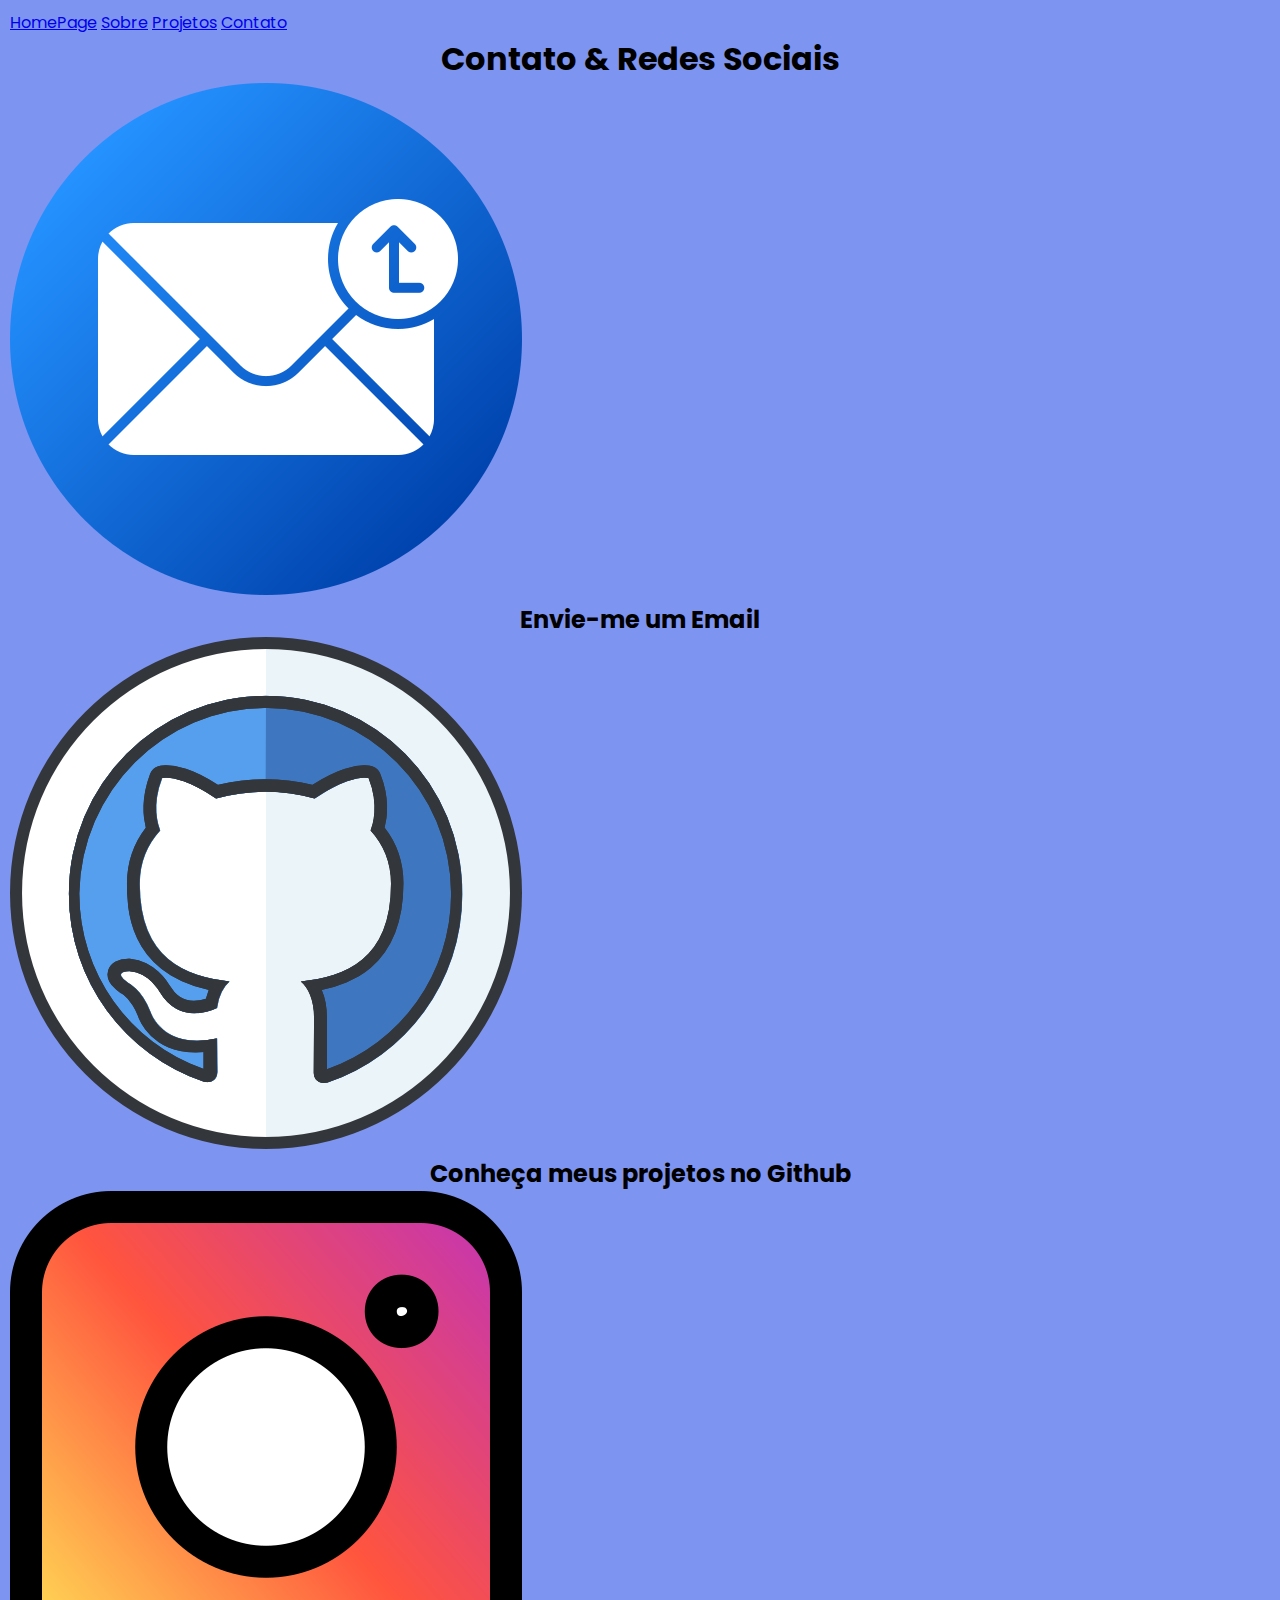
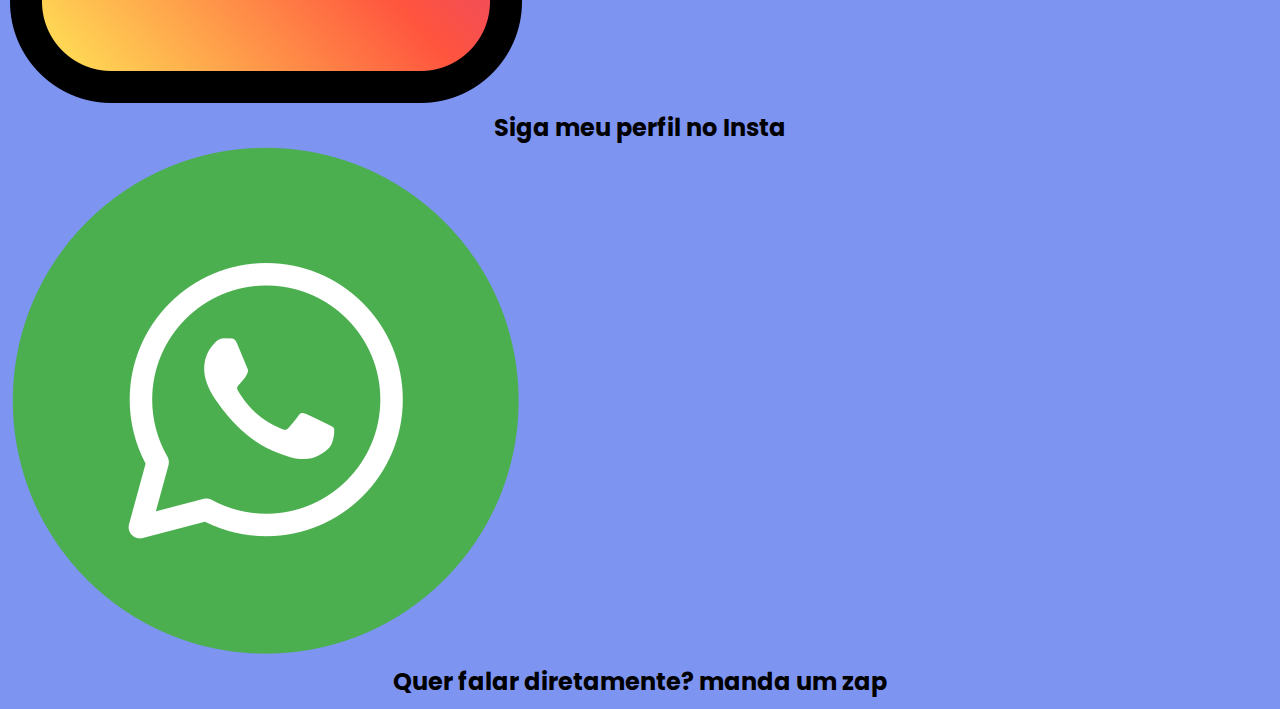
<file: pages/contato.html>
<!DOCTYPE html>
<html lang="pt-br">

<head>
    <meta charset="UTF-8">
    <meta name="viewport" content="width=device-width, initial-scale=1.0">
    <link rel="stylesheet" href="../style.css">
    <title>Contato</title>
</head>

<body>
    <main class="hero">

        <!-- Cabeçalho -->
        <meu-header class="header"></meu-header>
        <!-- Seção de Apresentação -->
        <section class="contato-page">
            <h1>Contato & Redes Sociais</h1>
            <div class="redes-sociais">

                <span class="rede">
                    <a href="mailto:davson@davson.dev.br"><img src="../imagens/emailIcon.png" alt="logo de email"></a>
                    <h2>Envie-me um Email</h2>
                </span>

                 <span class="rede">
                    <a href="https://github.com/DavsonMelo" target="_blank" rel="noopener noreferrer"><img src="../imagens/githubIcon.png" alt="logo do Github"></a>
                    <h2>Conheça meus projetos no Github</h2>
                </span>
                <span class="rede insta">
                    <a href="https://www.instagram.com/davson_frontend/" target="_blank"><img src="../imagens/instagramIcon.png" alt="logo do Instagram"></a>
                    <h2>Siga meu perfil no Insta</h2>
                </span>

                 <span class="rede">
                    <a href="https://wa.me/5547984952412?text=Olá%20Davson!%20Acompanhei%20seu%20portfólio%20e%20gostei%20muito%20do%20seu%20trabalho.%20Podemos%20conversar%3F
" target="_blank" rel="noopener noreferrer"><img src="../imagens/whatsappIcon.png" alt="logo do Whatsapp"></a>
                    <h2>Quer falar diretamente? manda um zap</h2>
                </span>
            </div>

        </section>
    </main>

     <!-- Rodapé (mesmo vazio, pra estrutura) -->
  <footer>
    <!-- Aqui futuramente: redes sociais, copyright etc. -->
  </footer>

    <script src="../script.js"></script>
</body>

</html>
</file>
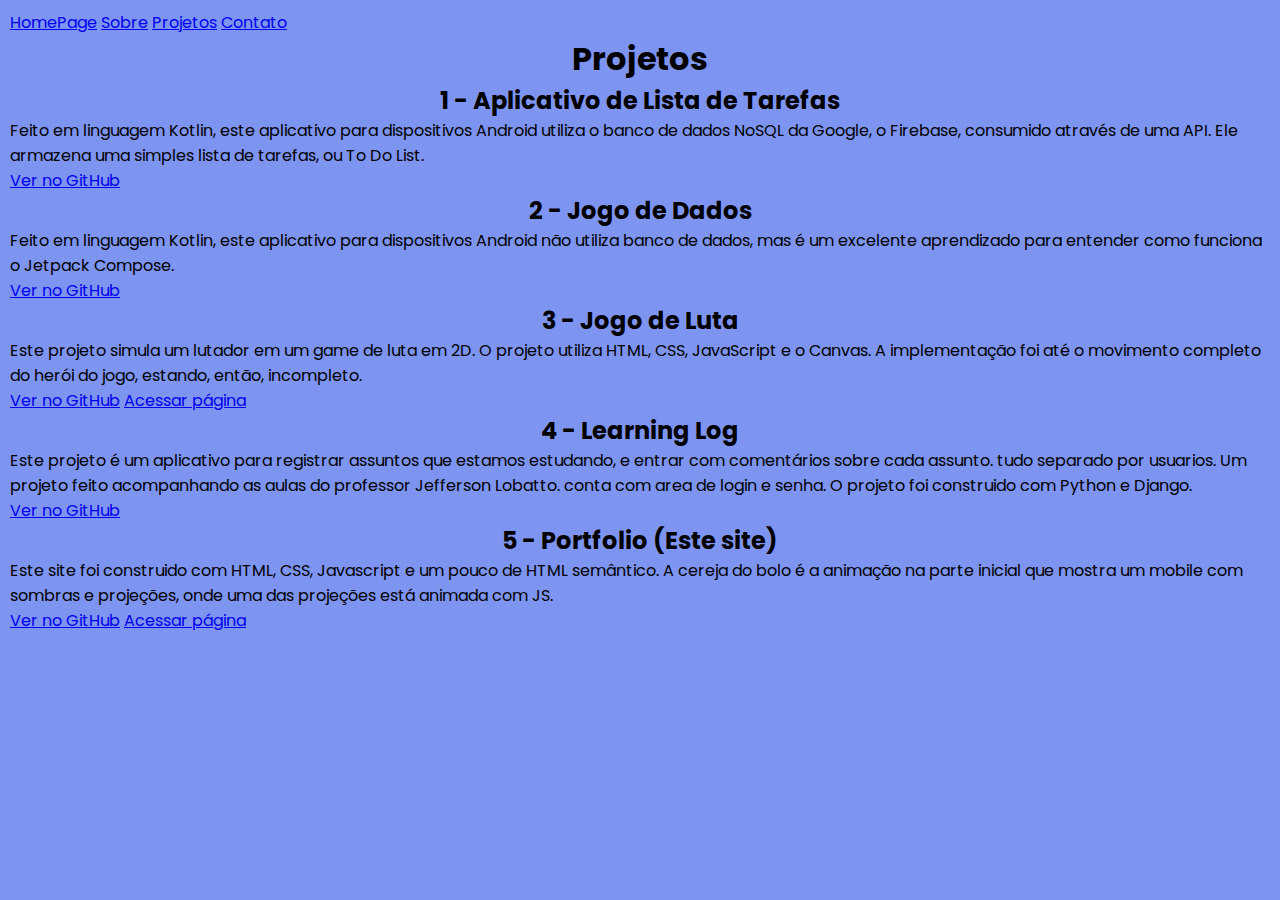
<file: pages/projetos.html>
<!DOCTYPE html>
<html lang="pt-br">
  <head>
    <!-- Google tag (gtag.js) -->
    <script
      async
      src="https://www.googletagmanager.com/gtag/js?id=G-QK8MHT544T"
    ></script>
    <script>
      window.dataLayer = window.dataLayer || [];
      function gtag() {
        dataLayer.push(arguments);
      }
      gtag('js', new Date());

      gtag('config', 'G-QK8MHT544T');
    </script>

    <meta charset="UTF-8" />
    <meta name="viewport" content="width=device-width, initial-scale=1.0" />
    <link rel="stylesheet" href="../style.css" />
    <meta
      name="description"
      content="Portfólio de Davson Dev, desenvolvedor Front-End com projetos em HTML, CSS, JavaScript e muito mais."
    />
    <meta
      name="keywords"
      content="frontend, desenvolvimento web, HTML, CSS, JavaScript, portfólio, Davson Dev"
    />
    <meta name="author" content="Davson Melo" />
    <title>Davson Dev | Front-End</title>
  </head>

  <body>
    <!-- Cabeçalho -->
    <meu-header class="header"></meu-header>

    <main class="hero">
      <!-- Seção de Projetos -->
      <section class="projetos">
        <h1>Projetos</h1>

        <article>
          <h2>1 - Aplicativo de Lista de Tarefas</h2>
          <p>
            Feito em linguagem Kotlin, este aplicativo para dispositivos Android
            utiliza o banco de dados NoSQL da Google, o Firebase, consumido
            através de uma API. Ele armazena uma simples lista de tarefas, ou To
            Do List.
          </p>
          <div class="links">
            <a
              href="https://github.com/DavsonMelo/Lista_de_tarefas"
              target="_blank"
              rel="noopener noreferrer"
              >Ver no GitHub</a
            >
          </div>
        </article>

        <article>
          <h2>2 - Jogo de Dados</h2>
          <p>
            Feito em linguagem Kotlin, este aplicativo para dispositivos Android
            não utiliza banco de dados, mas é um excelente aprendizado para
            entender como funciona o Jetpack Compose.
          </p>
          <div class="links">
            <a
              href="https://github.com/DavsonMelo/jogo_de_dados"
              target="_blank"
              rel="noopener noreferrer"
              >Ver no GitHub</a
            >
          </div>
        </article>

        <article>
          <h2>3 - Jogo de Luta</h2>
          <p>
            Este projeto simula um lutador em um game de luta em 2D. O projeto
            utiliza HTML, CSS, JavaScript e o Canvas. A implementação foi até o
            movimento completo do herói do jogo, estando, então, incompleto.
          </p>
          <div class="links">
            <a
              href="https://github.com/DavsonMelo/Jogo_de_luta"
              target="_blank"
              rel="noopener noreferrer"
              id="git"
              >Ver no GitHub</a
            >
            <a
              href="https://davsonmelo.github.io/Jogo_de_luta/"
              target="_blank"
              rel="noopener noreferrer"
              id="site"
              >Acessar página</a
            >
          </div>
        </article>

        <article>
          <h2>4 - Learning Log</h2>
          <p>
            Este projeto é um aplicativo para registrar assuntos que estamos
            estudando, e entrar com comentários sobre cada assunto. tudo
            separado por usuarios. Um projeto feito acompanhando as aulas do
            professor Jefferson Lobatto. conta com area de login e senha. O
            projeto foi construido com Python e Django.
          </p>
          <div class="links">
            <a
              href="https://github.com/DavsonMelo/Learning_log"
              target="_blank"
              rel="noopener noreferrer"
              id="git"
              >Ver no GitHub</a
            >
          </div>
        </article>

        <article>
          <h2>5 - Portfolio (Este site)</h2>
          <p>
            Este site foi construido com HTML, CSS, Javascript e um pouco de
            HTML semântico. A cereja do bolo é a animação na parte inicial que
            mostra um mobile com sombras e projeções, onde uma das projeções
            está animada com JS.
          </p>
          <div class="links">
            <a
              href="https://github.com/DavsonMelo/portfolio"
              target="_blank"
              rel="noopener noreferrer"
              id="git"
              >Ver no GitHub</a
            >
            <a
              href="https://davsonmelo.github.io/portfolio/"
              target="_blank"
              rel="noopener noreferrer"
              id="site"
              >Acessar página</a
            >
          </div>
        </article>
      </section>
    </main>

    <script src="../script.js"></script>
  </body>
</html>
</file>
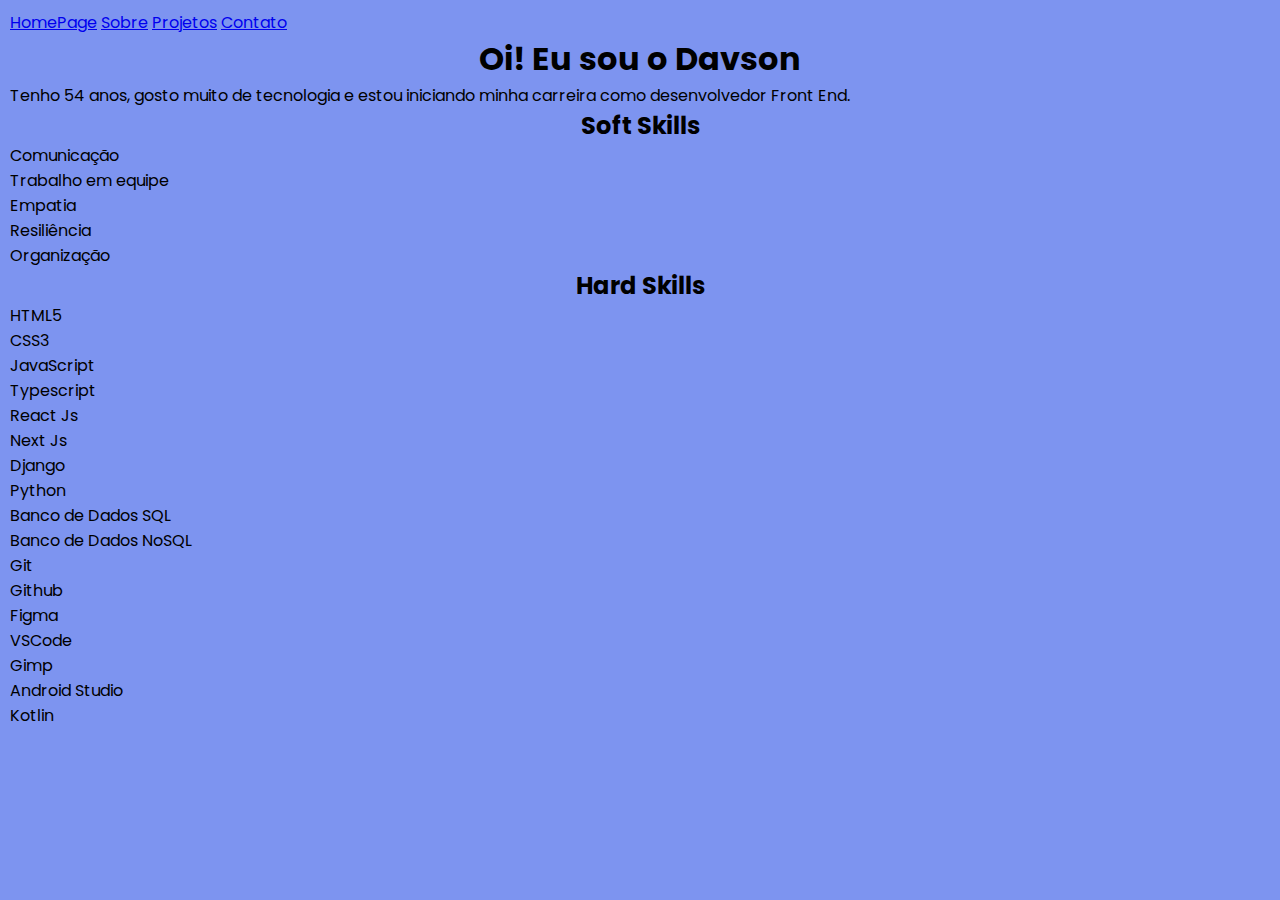
<file: pages/sobre.html>
<!DOCTYPE html>
<html lang="pt-br">

<head>
  <meta charset="UTF-8" />
  <meta name="viewport" content="width=device-width, initial-scale=1.0" />
  <link rel="stylesheet" href="../style.css" />
  <meta name="description" content="Sobre Davson Dev, desenvolvedor Front-End com foco em interfaces modernas. Conheça suas habilidades técnicas e interpessoais." />
  <meta name="keywords" content="Davson Dev, Front-End, habilidades, HTML, CSS, JavaScript, soft skills, hard skills" />
  <meta name="author" content="Davson Melo" />
  <title>Sobre | Davson Dev</title>
</head>

<body>
    <main class="hero">
        <!-- cabeçalho -->
        <header class="header">
            <nav class="menu">
                <a href="../index.html">HomePage</a>
                <a href="sobre.html">Sobre</a>
                <a href="projetos.html">Projetos</a>
                <a href="contato.html">Contato</a>
            </nav>
        </header>

        <section class="sobre">
            <div>
                <h1>Oi! Eu sou o Davson</h1>
            </div>
            <p>
                Tenho 54 anos, gosto muito de tecnologia e estou iniciando minha carreira como desenvolvedor Front End.
            </p>

            <h2>Soft Skills</h2>
            <ul>
                <li>
                    <span>Comunicação</span>
                    <div class=" skill">
                        <div class="percentual"></div>
                    </div>
                </li>
                <li>
                    <span>Trabalho em equipe</span>
                    <div class="skill">
                        <div class="percentual"></div>
                    </div>
                </li>
                <li>
                    <span>Empatia</span>
                    <div class="skill">
                        <div class="percentual"></div>
                    </div>
                </li>
                <li>
                    <span>Resiliência</span>
                    <div class="skill">
                        <div class="percentual"></div>
                    </div>
                </li>
                <li>
                    <span>Organização</span>
                    <div class="skill">
                        <div class="percentual"></div>
                    </div>
                </li>
            </ul>

            <h2>Hard Skills</h2>
            <ul>
                <li>
                    <span>HTML5</span>
                    <div class="skill">
                        <div class="percentual"></div>
                    </div>
                </li>
                <li>
                    <span>CSS3</span>
                    <div class="skill">
                        <div class="percentual"></div>
                    </div>
                </li>
                <li>
                    <span>JavaScript</span>
                    <div class="skill">
                        <div class="percentual"></div>
                    </div>
                </li>
                <li>
                    <span>Typescript</span>
                    <div class="skill">
                        <div class="percentual"></div>
                    </div>
                </li>
                <li>
                    <span>React Js</span>
                    <div class="skill">
                        <div class="percentual"></div>
                    </div>
                </li>
                <li>
                    <span>Next Js</span>
                    <div class="skill">
                        <div class="percentual"></div>
                    </div>
                </li>
                <li>
                    <span>Django</span>
                    <div class="skill">
                        <div class="percentual"></div>
                    </div>
                </li>
                <li>
                    <span>Python</span>
                    <div class="skill">
                        <div class="percentual"></div>
                    </div>
                </li>
                <li>
                    <span>Banco de Dados SQL</span>
                    <div class="skill">
                        <div class="percentual"></div>
                    </div>
                </li>
                <li>
                    <span>Banco de Dados NoSQL</span>
                    <div class="skill">
                        <div class="percentual"></div>
                    </div>
                </li>
                <li>
                    <span>Git</span>
                    <div class="skill">
                        <div class="percentual"></div>
                    </div>
                    <li>
                    <span>Github</span>
                    <div class="skill">
                        <div class="percentual"></div>
                    </div>
                </li>
                </li>
                <li>
                    <span>Figma</span>
                    <div class="skill">
                        <div class="percentual"></div>
                    </div>
                </li>
                <li>
                    <span>VSCode</span>
                    <div class="skill">
                        <div class="percentual"></div>
                    </div>
                </li>
                <li>
                    <span>Gimp</span>
                    <div class="skill">
                        <div class="percentual"></div>
                    </div>
                </li>
                <li>
                    <span>Android Studio</span>
                    <div class="skill">
                        <div class="percentual"></div>
                    </div>
                </li>
                <li>
                    <span>Kotlin</span>
                    <div class="skill">
                        <div class="percentual"></div>
                    </div>
                </li>
            </ul>
        </section>

    </main>

    <script src="../script.js"></script>
</body>

</html>
</file>
<file: style.css>
@import url('https://fonts.googleapis.com/css?family=Poppins:100,200,300,400,500,600,700,800,900');

*
{
    margin: 0;
    padding: 0;
    box-sizing: border-box;
    font-family: 'Poppins', sans-serif;
}
:root
{
    --clr: #7d94f0;
}
body
{
 
   justify-content: center;
   align-items: center;
   padding: 10px;
   min-height: 100vh;
   background: var(--clr); 
}
h1
{
    text-align: center;
}
h2
{
    text-align: center;
}
img.foto
{
    display: block;
    margin-left: auto;
    margin-right: auto;
    padding: 20px;
}
.navigation
{
    display: block;
    margin-left: auto;
    margin-right: auto;
    position: relative;
    width: 400px;
    height: 70px;
    margin-top: 50px;
    align-content: center;
    background: #fff;
    display: flex;
    justify-content: center;
    align-items: center;
    border-radius: 10px;
}
.navigation ul
{
    display: flex;
    width: 350px;
}
.navigation ul li
{
    position: relative;
    list-style: none;
    width: 70px;
    height: 70px;
    z-index: 1;
}
.navigation ul li a
{
    position: relative;
    display: flex;
    justify-content: center;
    align-items: center;
    flex-direction: column;
    width: 100%;
    text-align: center;
    font-weight: 500;
}
.navigation ul li a .icon
{
    position: relative;
    display: block;
    line-height: 75px;
    font-size: 1.5em;
    text-align: center;
    transition: 0.5s;
    color: var(--clr);
}
.navigation ul li.active a .icon
{
    transform: translateY(-32px);
}
.navigation ul li a .text
{
    position: absolute;
    color: var(--clr);
    font-weight: 400;
    font-size: 0.75em;
    letter-spacing: 0.05em;
    transition: 0.5s;
    opacity: 0;
    transform: translateY(20px);
}
.navigation ul li.active a .text
{
    opacity: 1;
    transform: translateY(10px);
}
.indicator
{
    position: absolute;
   top: -50%;
   width: 70px;
   height: 70px;
   background: #29fd53;
   border-radius: 50%;
   border: 6px solid var(--clr);
   transition: 0.5s;
}
.indicator::before
{
    content: '';
    position: absolute;
    top: 50%;
    left: -22px;
    width: 20px;
    height: 20px;
    background: transparent;
    border-top-right-radius: 20px;
    box-shadow: 0px -10px 0 0 var(--clr);
}
.indicator::after
{
    content: '';
    position: absolute;
    top: 50%;
    right: -22px;
    width: 20px;
    height: 20px;
    background: transparent;
    border-top-left-radius: 20px;
    box-shadow: 0px -10px 0 0 var(--clr);
}

.navigation ul li:nth-child(1).active ~ .indicator
{
    transform: translateX(calc(70px * 0));
}
.navigation ul li:nth-child(2).active ~ .indicator
{
    transform: translateX(calc(70px * 1));
}
.navigation ul li:nth-child(3).active ~ .indicator
{
    transform: translateX(calc(70px * 2));
}
.navigation ul li:nth-child(4).active ~ .indicator
{
    transform: translateX(calc(70px * 3));
}
.navigation ul li:nth-child(5).active ~ .indicator
{
    transform: translateX(calc(70px * 4));
}
</file>
